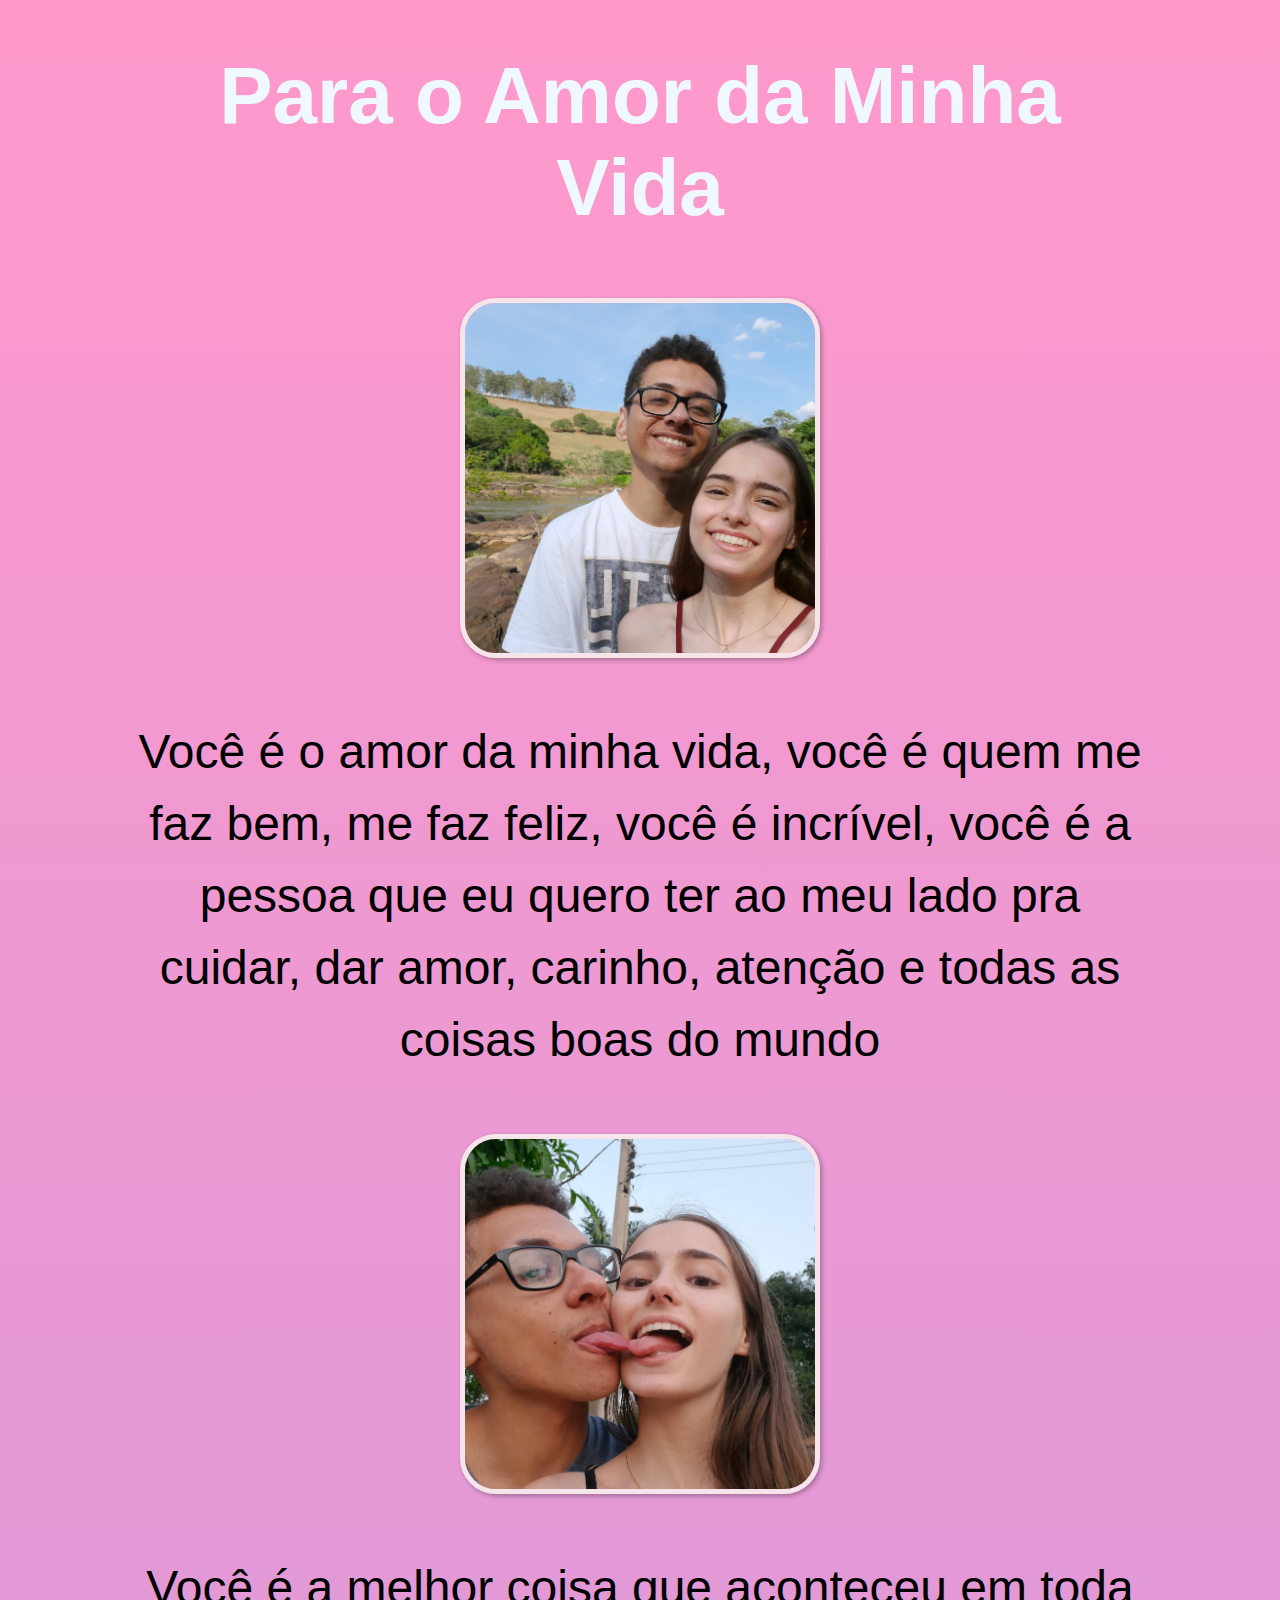
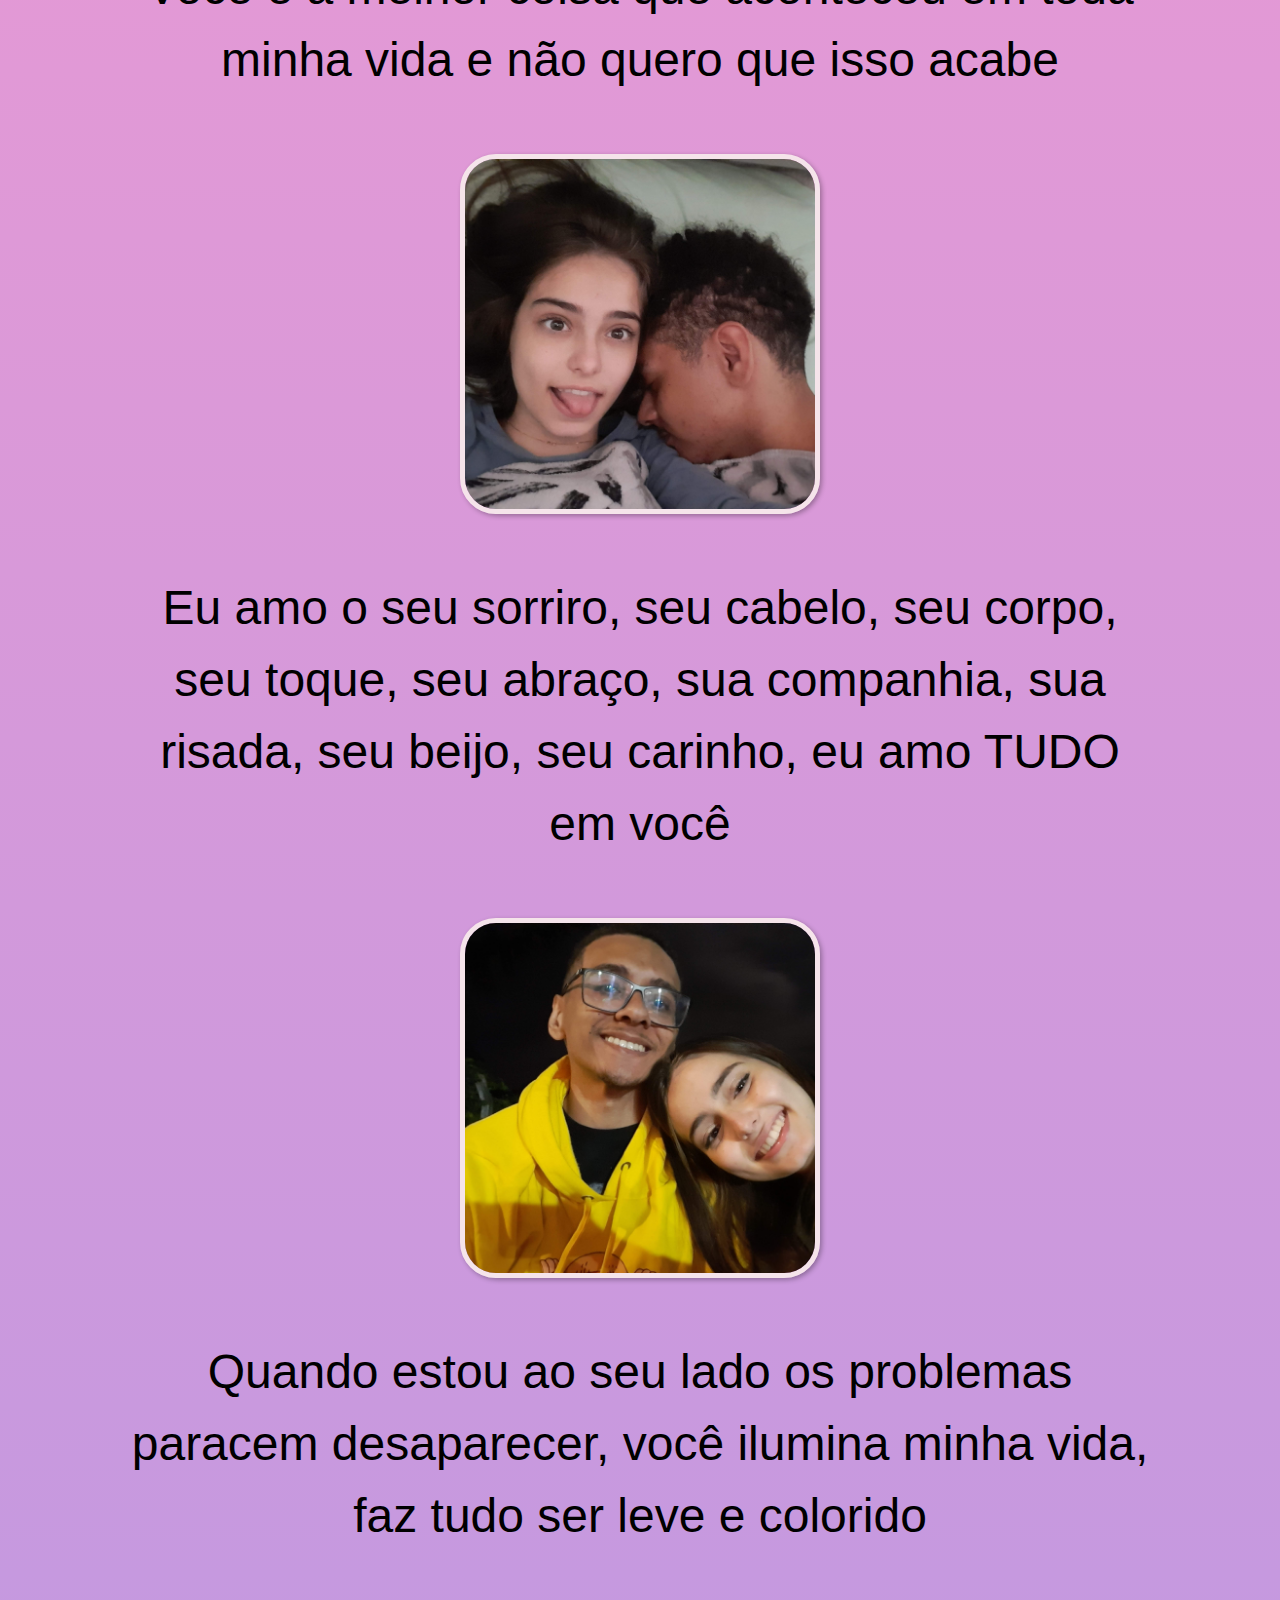
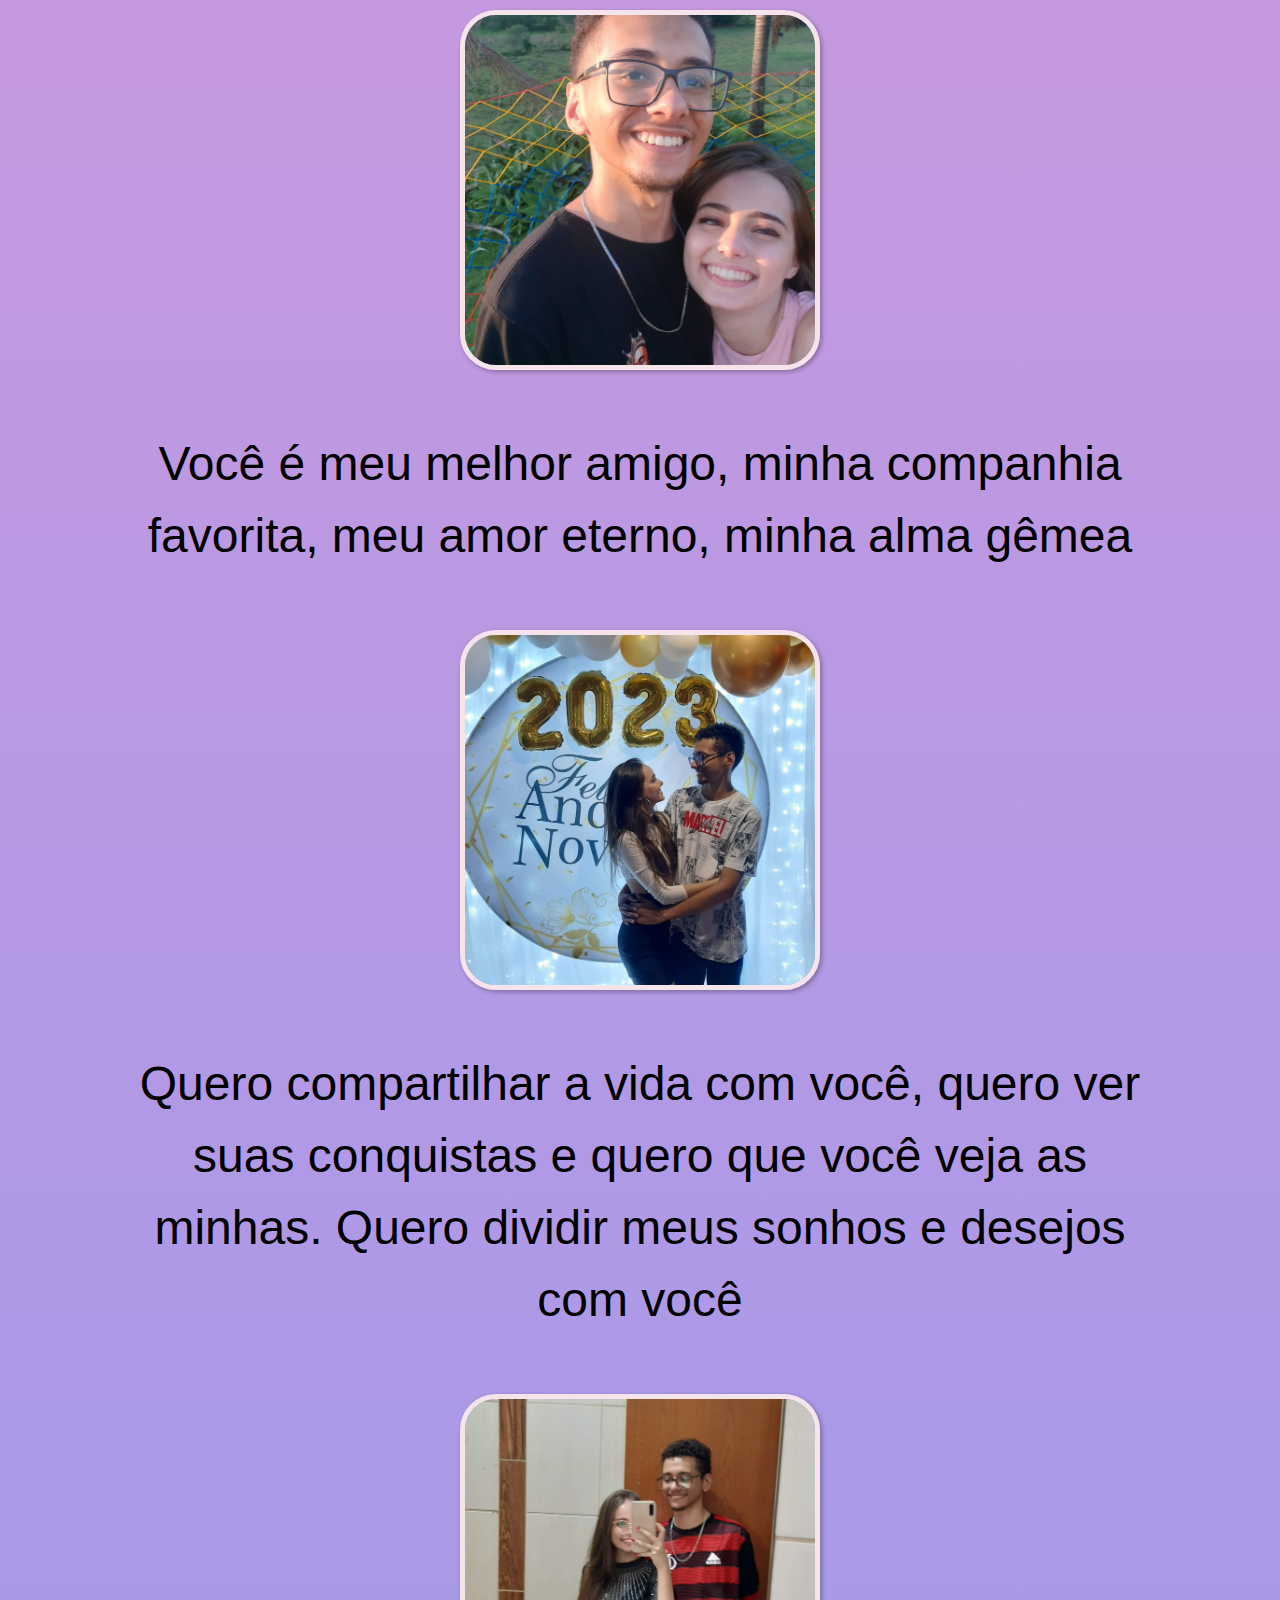
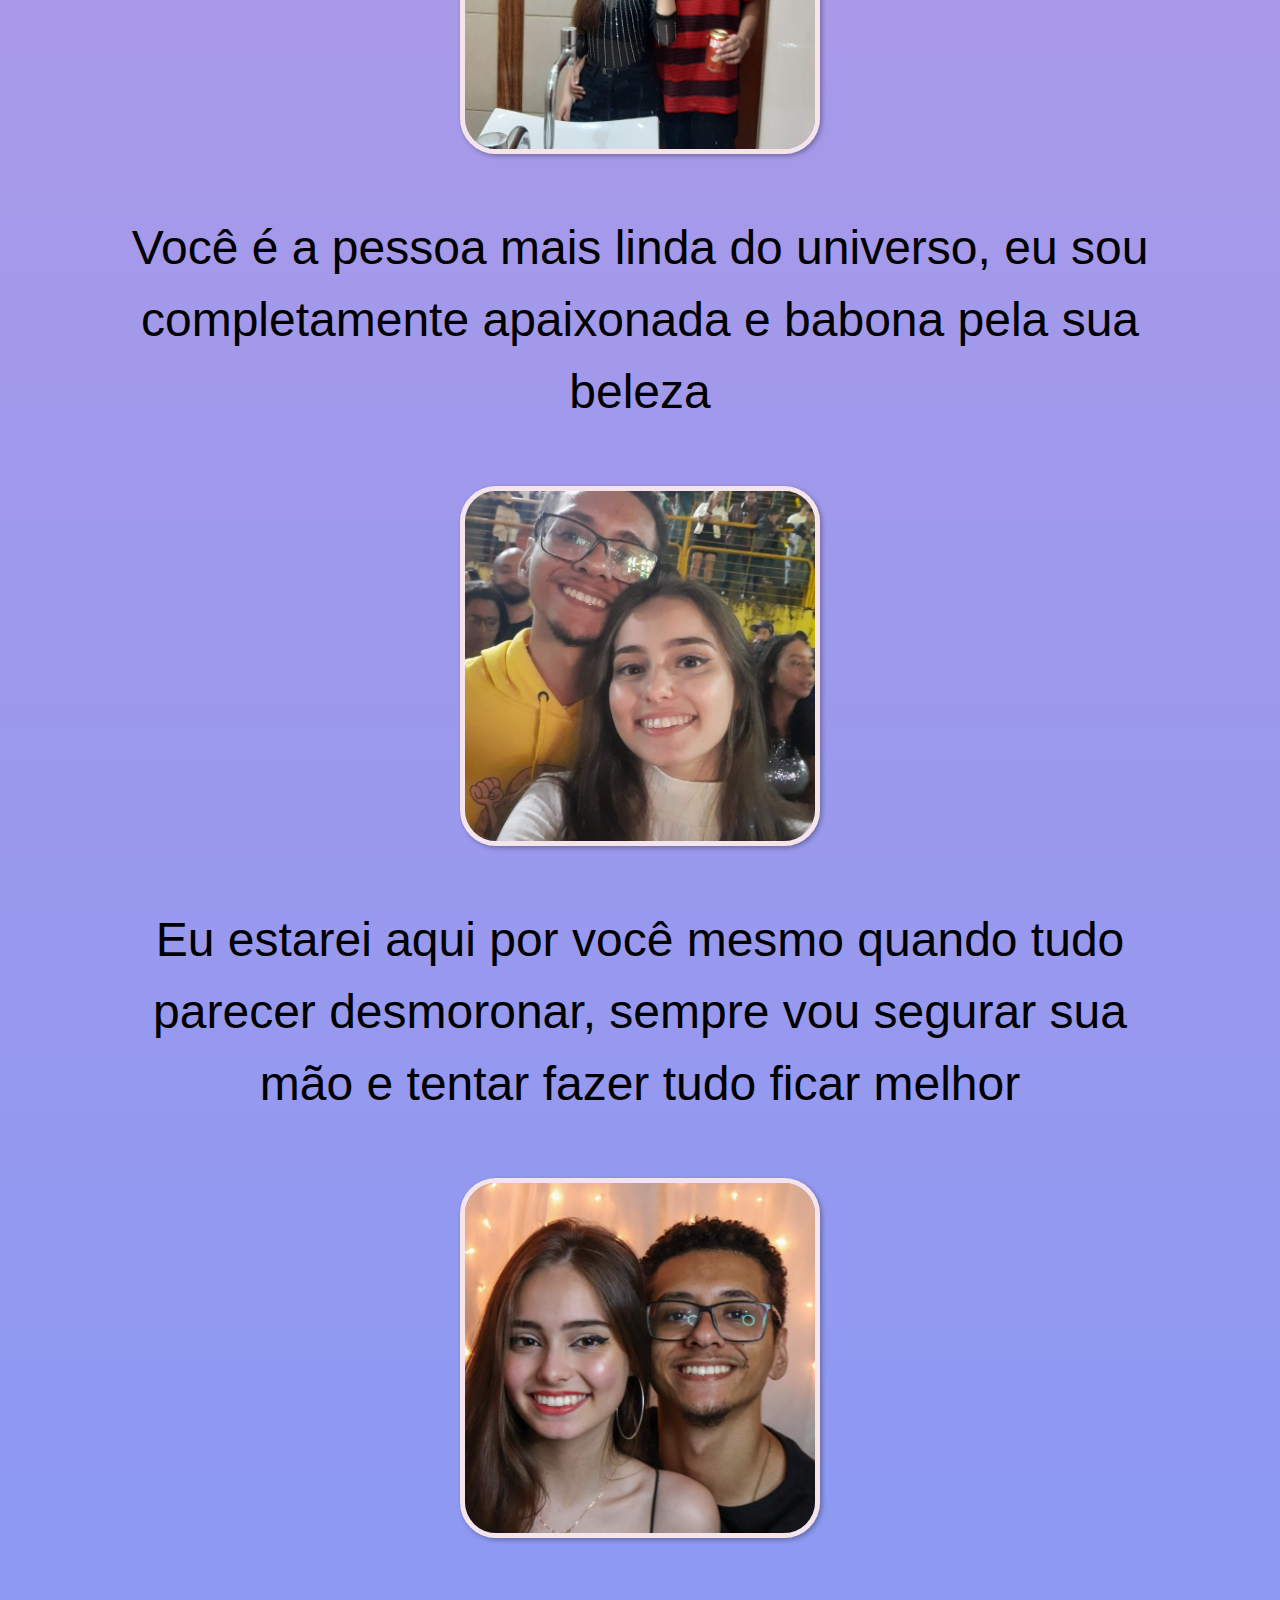
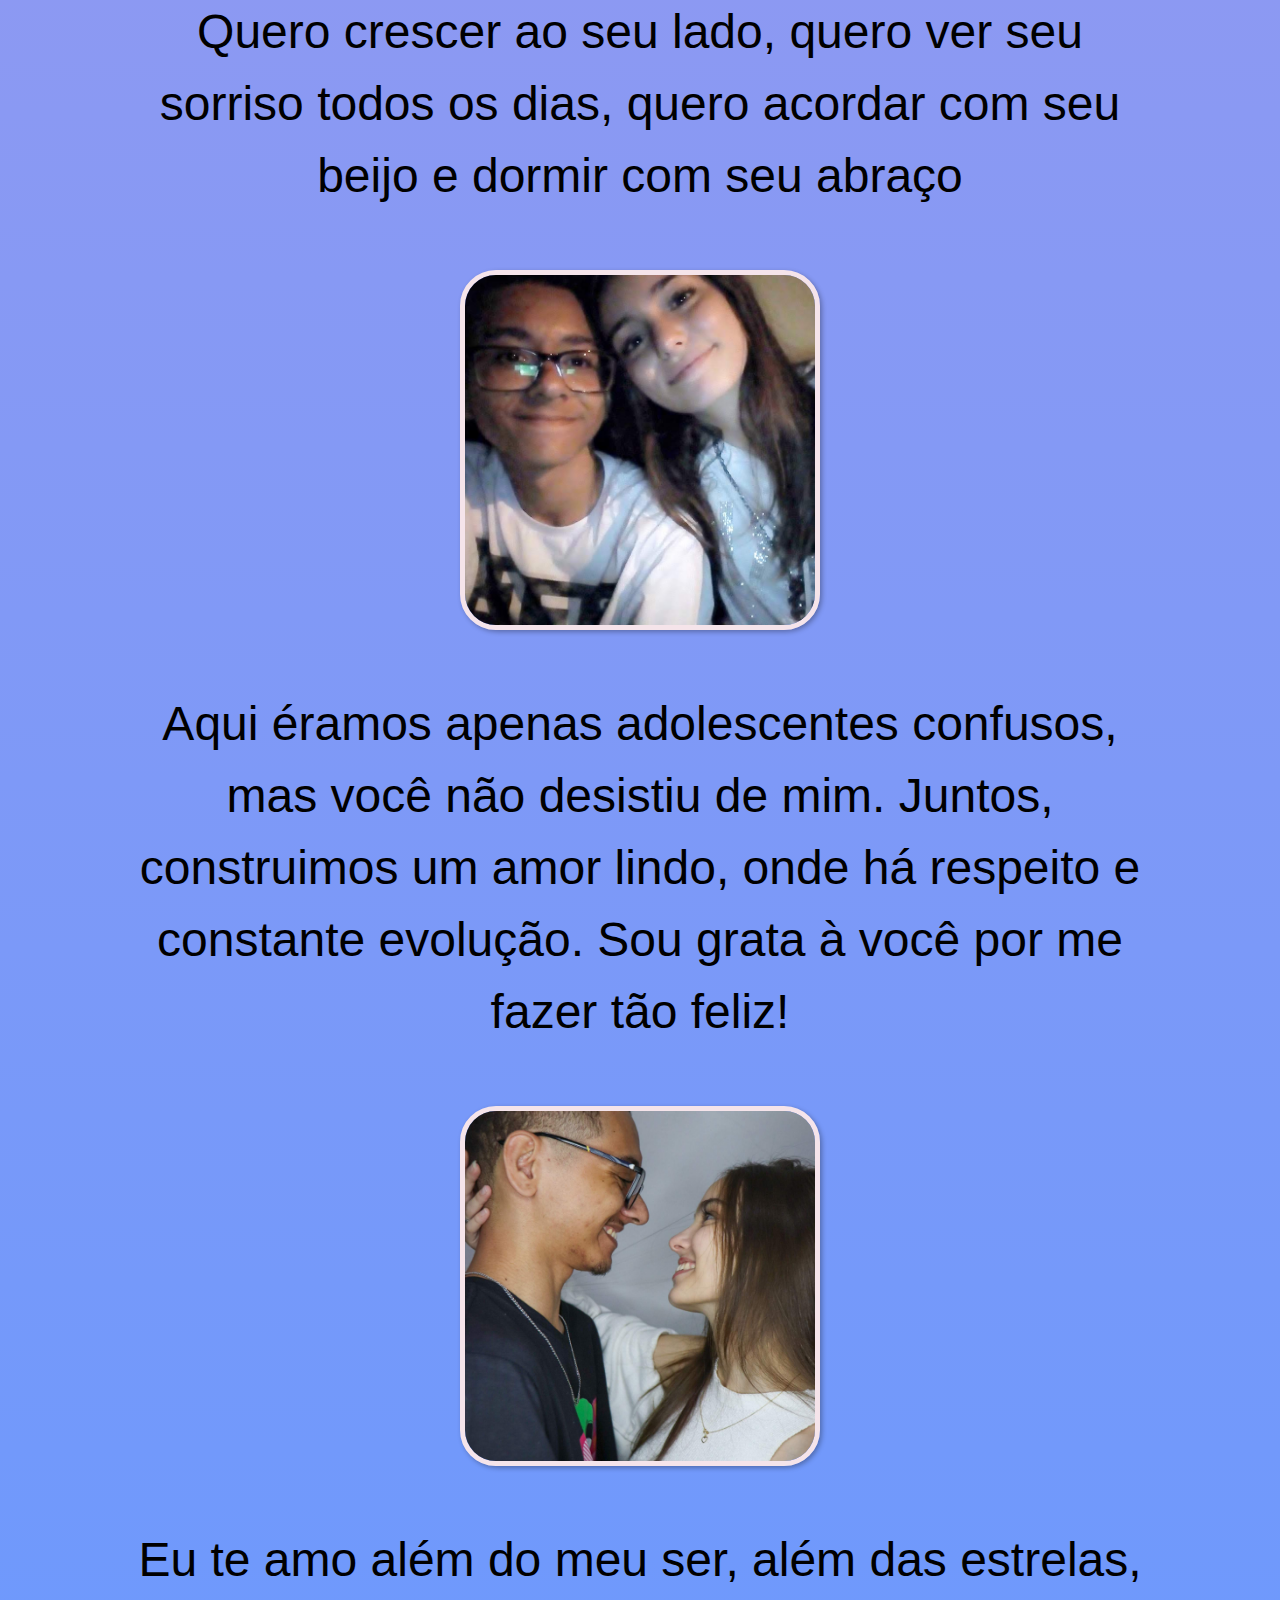
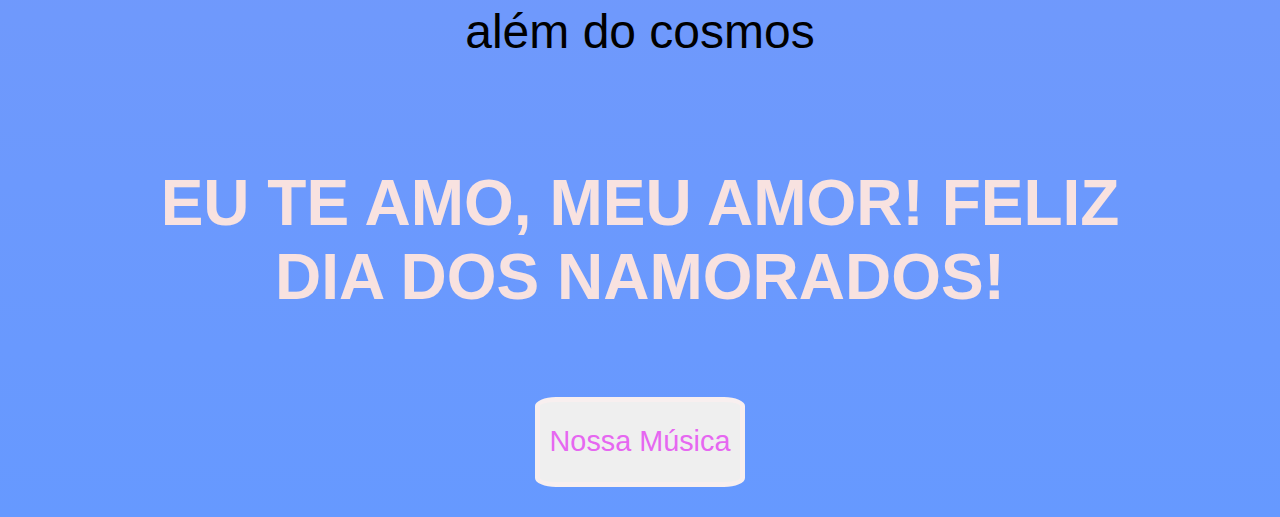
<file: index.html>
<!DOCTYPE html>
<html lang="pt-BR">
    <head>

        <meta charset="UTF-8">
        <title>Para meu Namorado</title>
        <link rel="stylesheet" href="style.css">

    </head>
    <body>
        <div class="container">
            <h1>Para o Amor da Minha Vida </h1>
        <div class="imagens">
            <img src="imagens/1.jpg" alt="Imagem 1">
            <p>Você é o amor da minha vida, você é quem me faz bem, me faz feliz, você é incrível, você é a pessoa que eu quero ter ao meu lado pra cuidar, dar amor, carinho, atenção e todas as coisas boas do mundo</p>

            <img src="imagens/2.jpg" alt="Imagem 2">
            <p>Você é a melhor coisa que aconteceu em toda minha vida e não quero que isso acabe</p>

            <img src="imagens/3.jpg" alt="Imagem 3">
            <p>Eu amo o seu sorriro, seu cabelo, seu corpo, seu toque, seu abraço, sua companhia, sua risada, seu beijo, seu carinho, eu amo TUDO em você</p>

            <img src="imagens/4.jpg" alt="Imagem 4">
            <p>Quando estou ao seu lado os problemas paracem desaparecer, você ilumina minha vida, faz tudo ser leve e colorido</p>

            <img src="imagens/5.jpg" alt="Imagem 5">
            <p>Você é meu melhor amigo, minha companhia favorita, meu amor eterno, minha alma gêmea</p>

            <img src="imagens/6.jpg" alt="Imagem 6">
            <p>Quero compartilhar a vida com você, quero ver suas conquistas e quero que você veja as minhas. Quero dividir meus sonhos e desejos com você</p>

            <img src="imagens/7.jpg" alt="Imagem 7">
            <p>Você é a pessoa mais linda do universo, eu sou completamente apaixonada e babona pela sua beleza</p>

            <img src="imagens/8.jpg" alt="Imagem 8">
            <p>Eu estarei aqui por você mesmo quando tudo parecer desmoronar, sempre vou segurar sua mão e tentar fazer tudo ficar melhor</p>

            <img src="imagens/9.jpg" alt="Imagem 9">
            <p>Quero crescer ao seu lado, quero ver seu sorriso todos os dias, quero acordar com seu beijo e dormir com seu abraço</p>

            <img src="imagens/10.jpg" alt="Imagem 10">
            <p>Aqui éramos apenas adolescentes confusos, mas você não desistiu de mim. Juntos, construimos um amor lindo, onde há respeito e constante evolução. Sou grata à você por me fazer tão feliz!</p>

            <img src="imagens/11.jpg" alt="Imagem 11">
            <p>Eu te amo além do meu ser, além das estrelas, além do cosmos</p>


        </div>

        <div class="textos">

        </div>

        <h2>EU TE AMO, MEU AMOR! FELIZ DIA DOS NAMORADOS!</h2>


        <a href="https://youtu.be/uJ8WG7dBHgA" target="_blank">
            <button>Nossa Música</button>
          </a>

        </div>

        </div>

    </body>

</html>
</file>
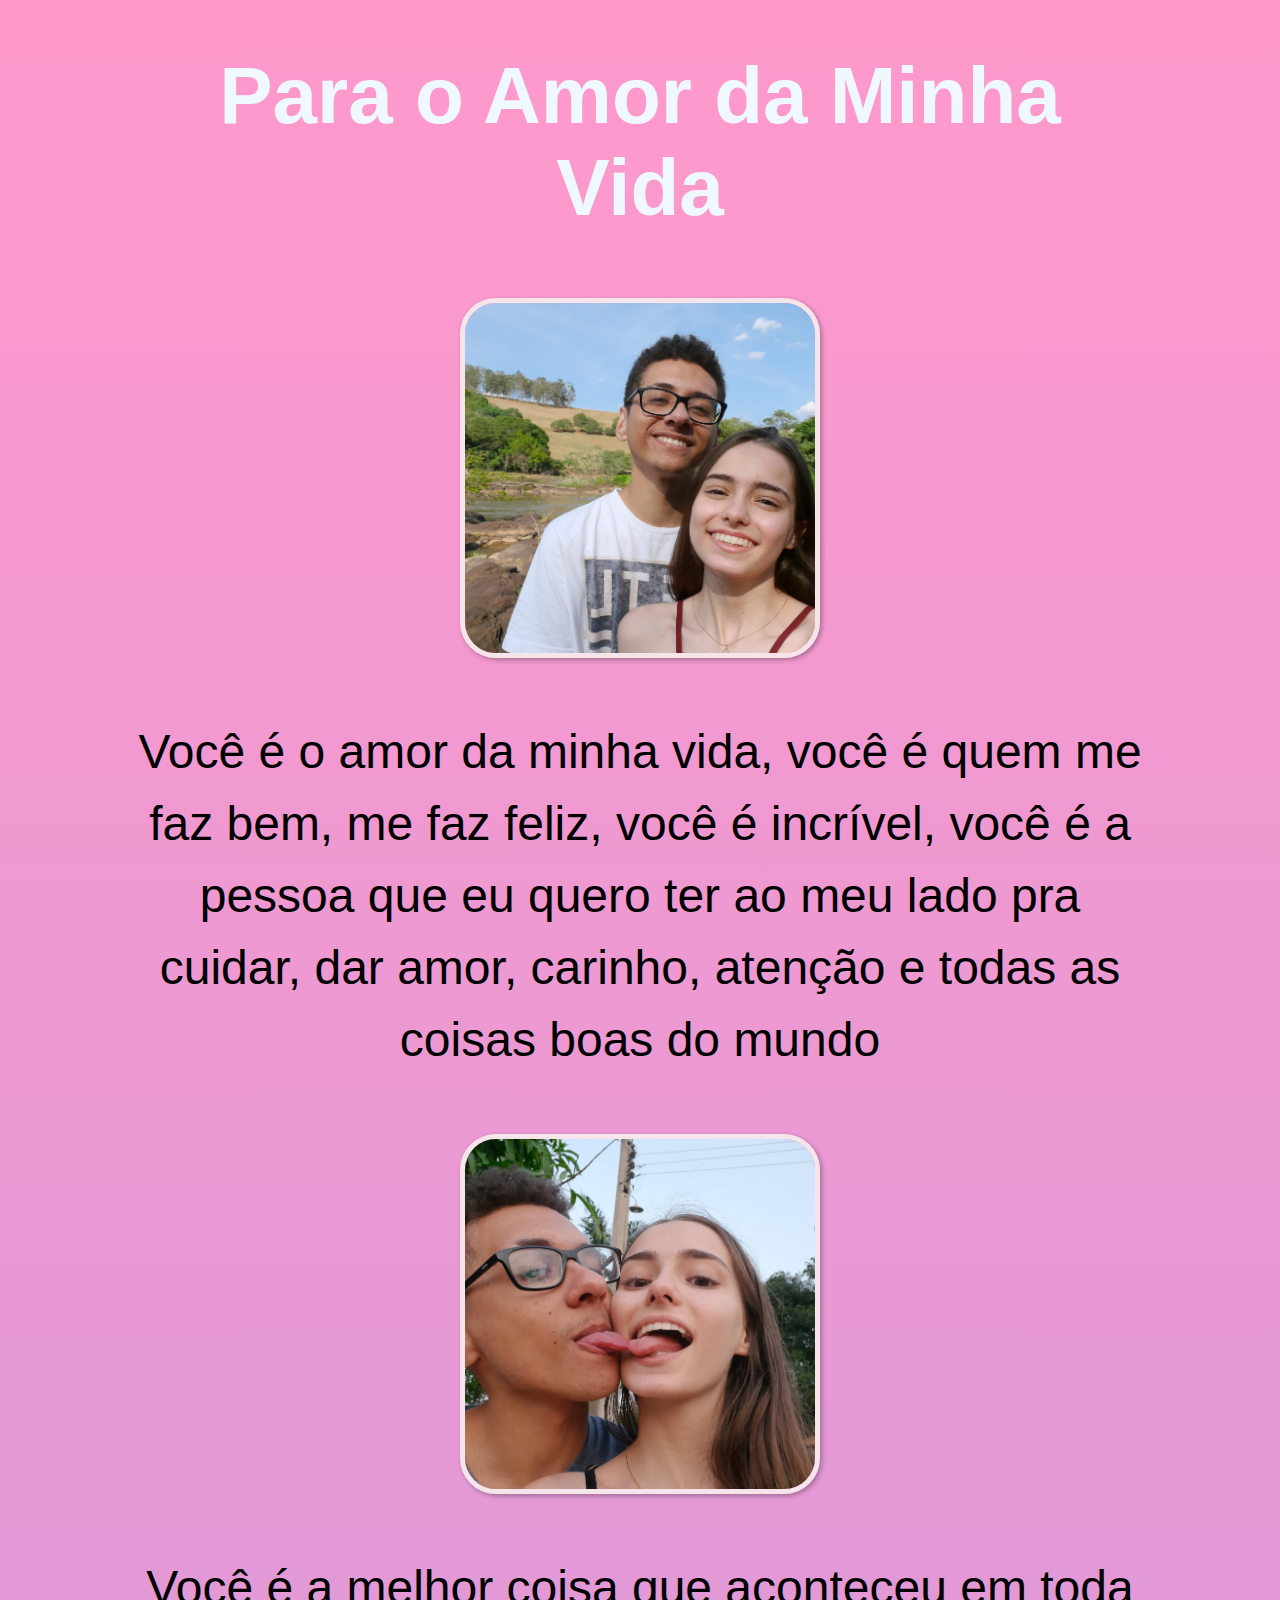
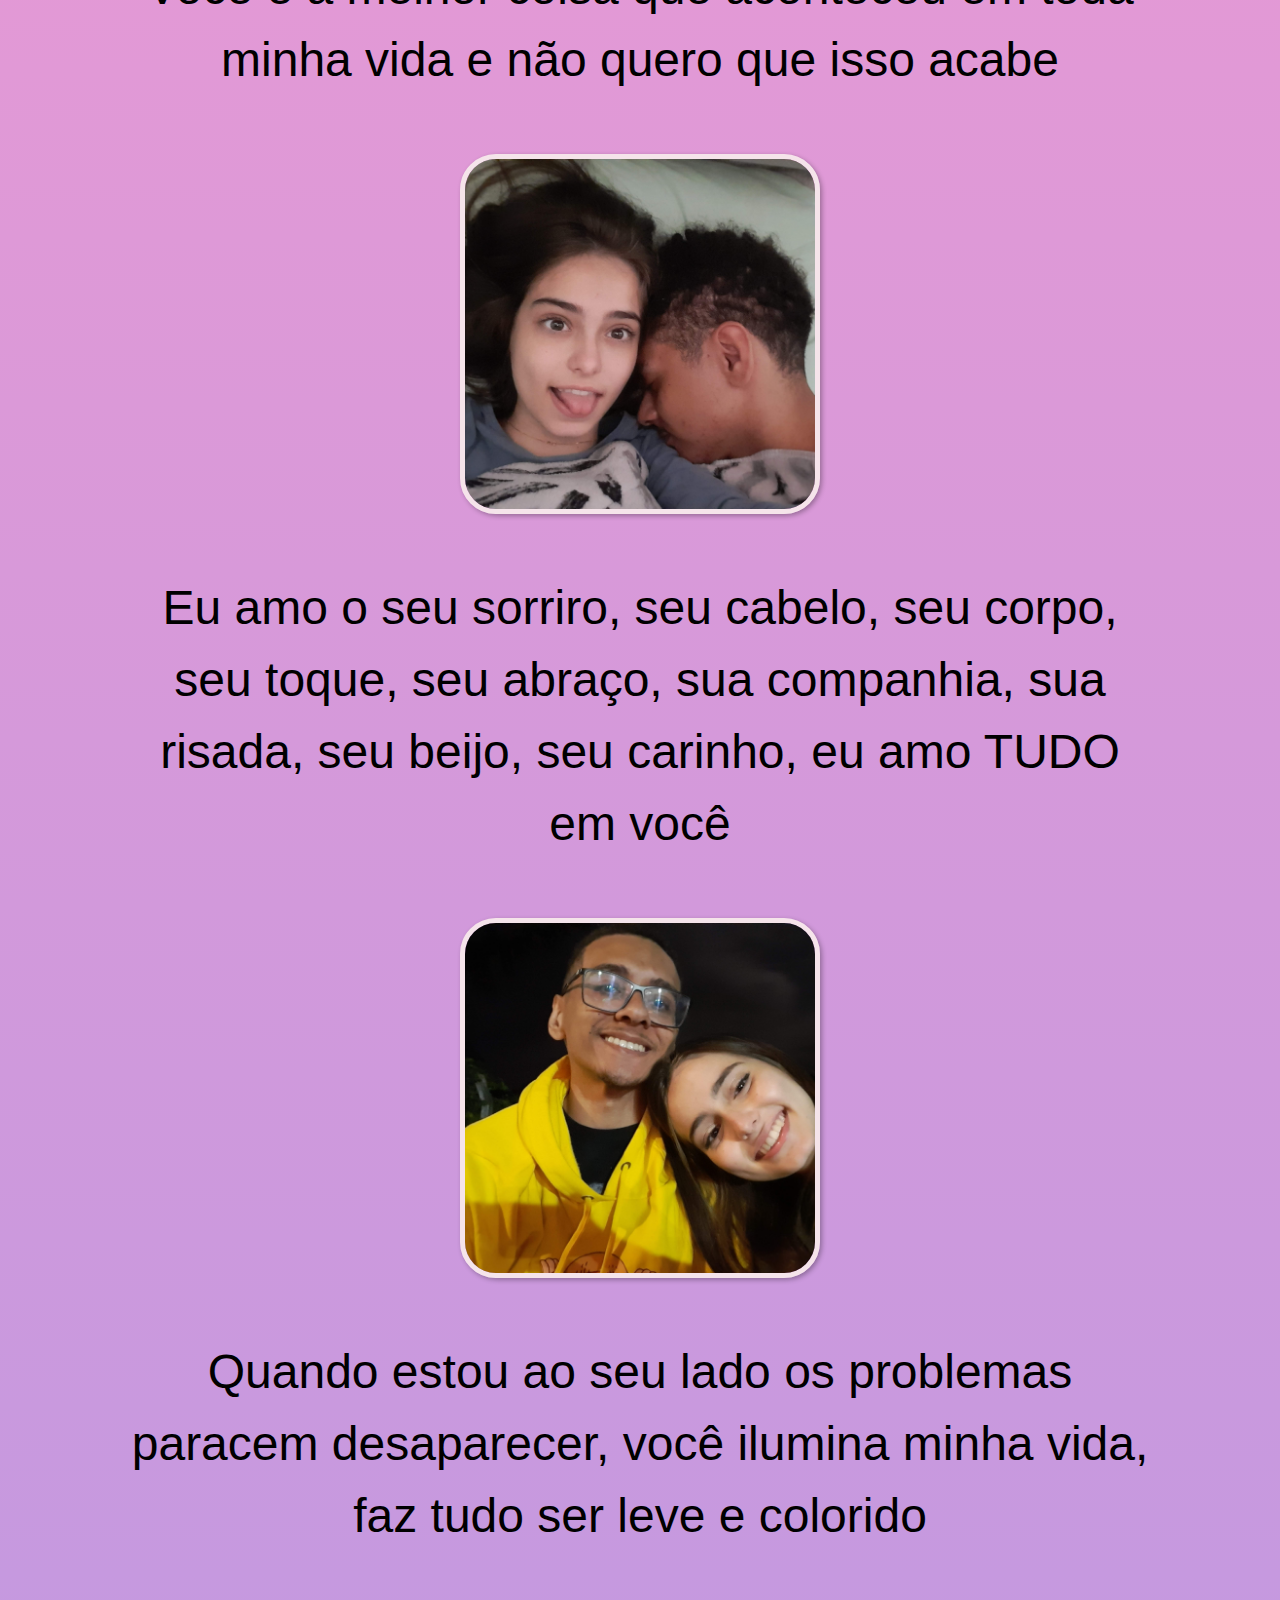
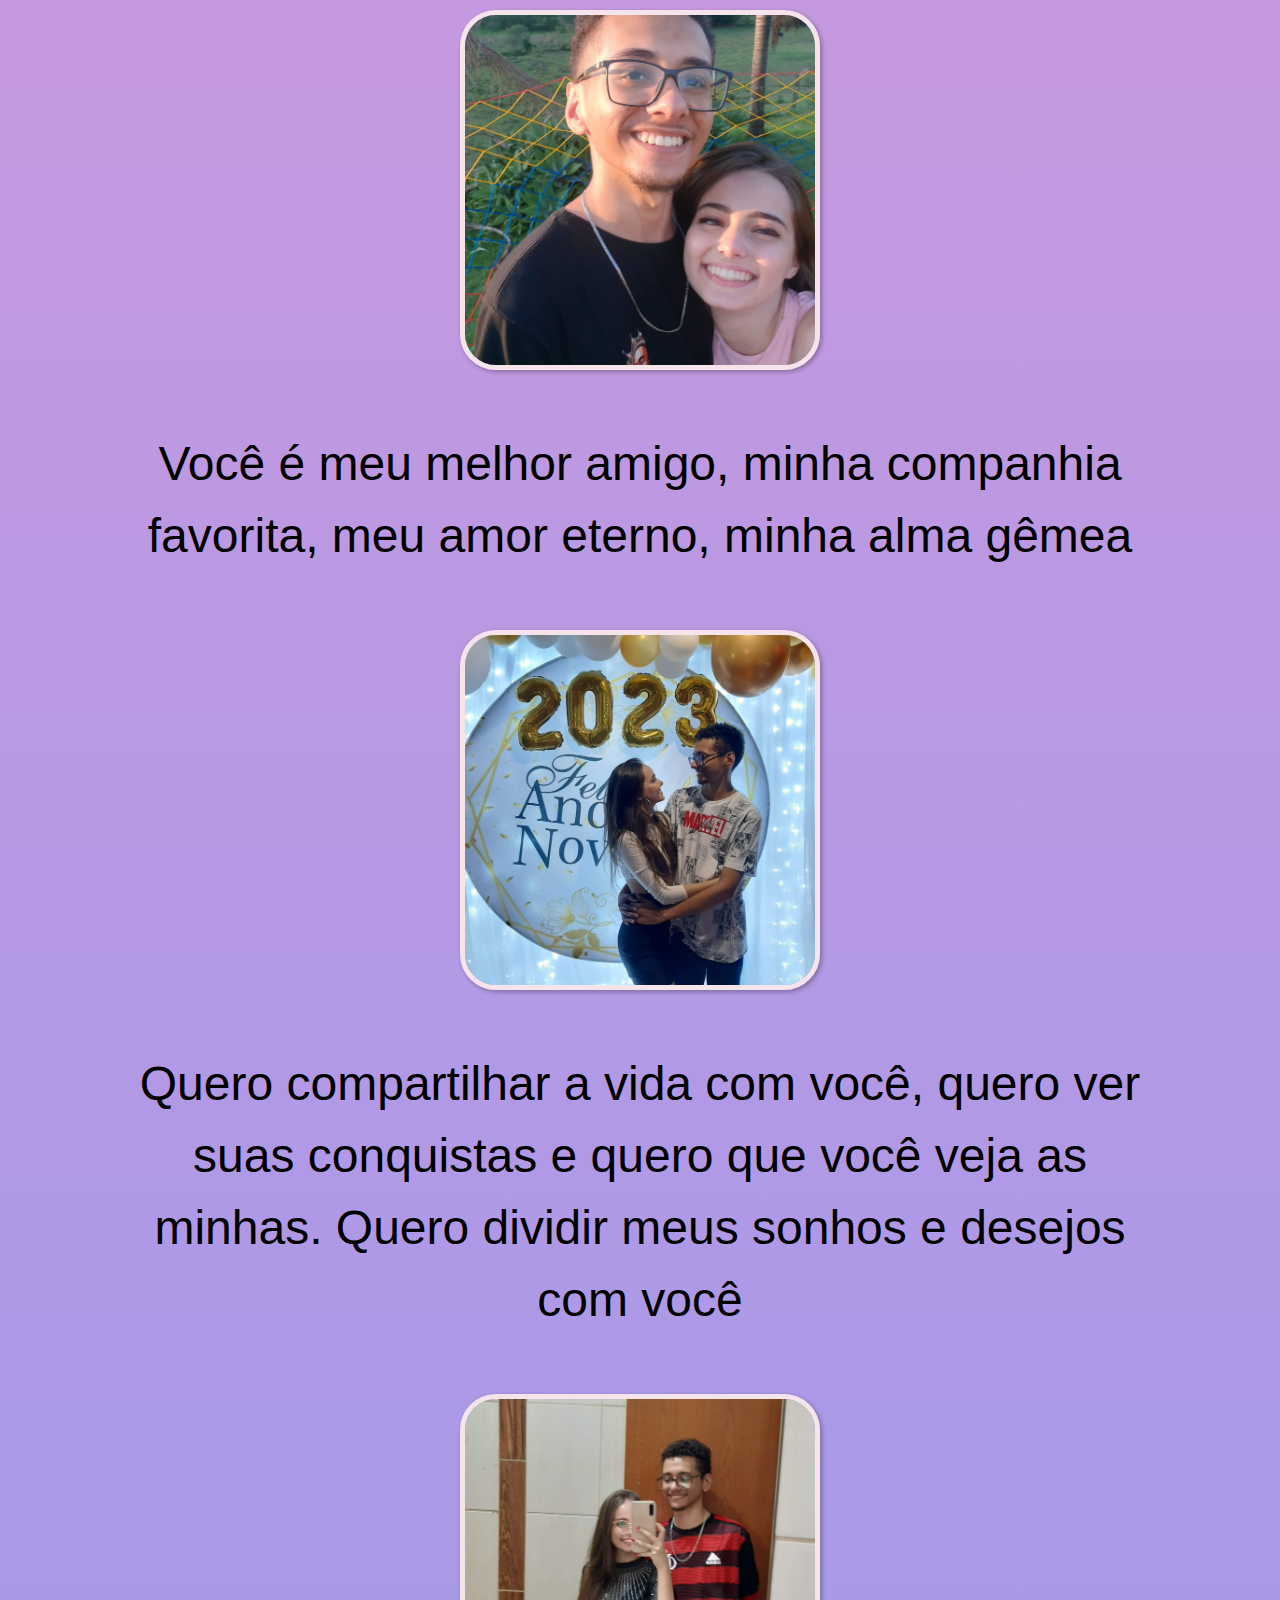
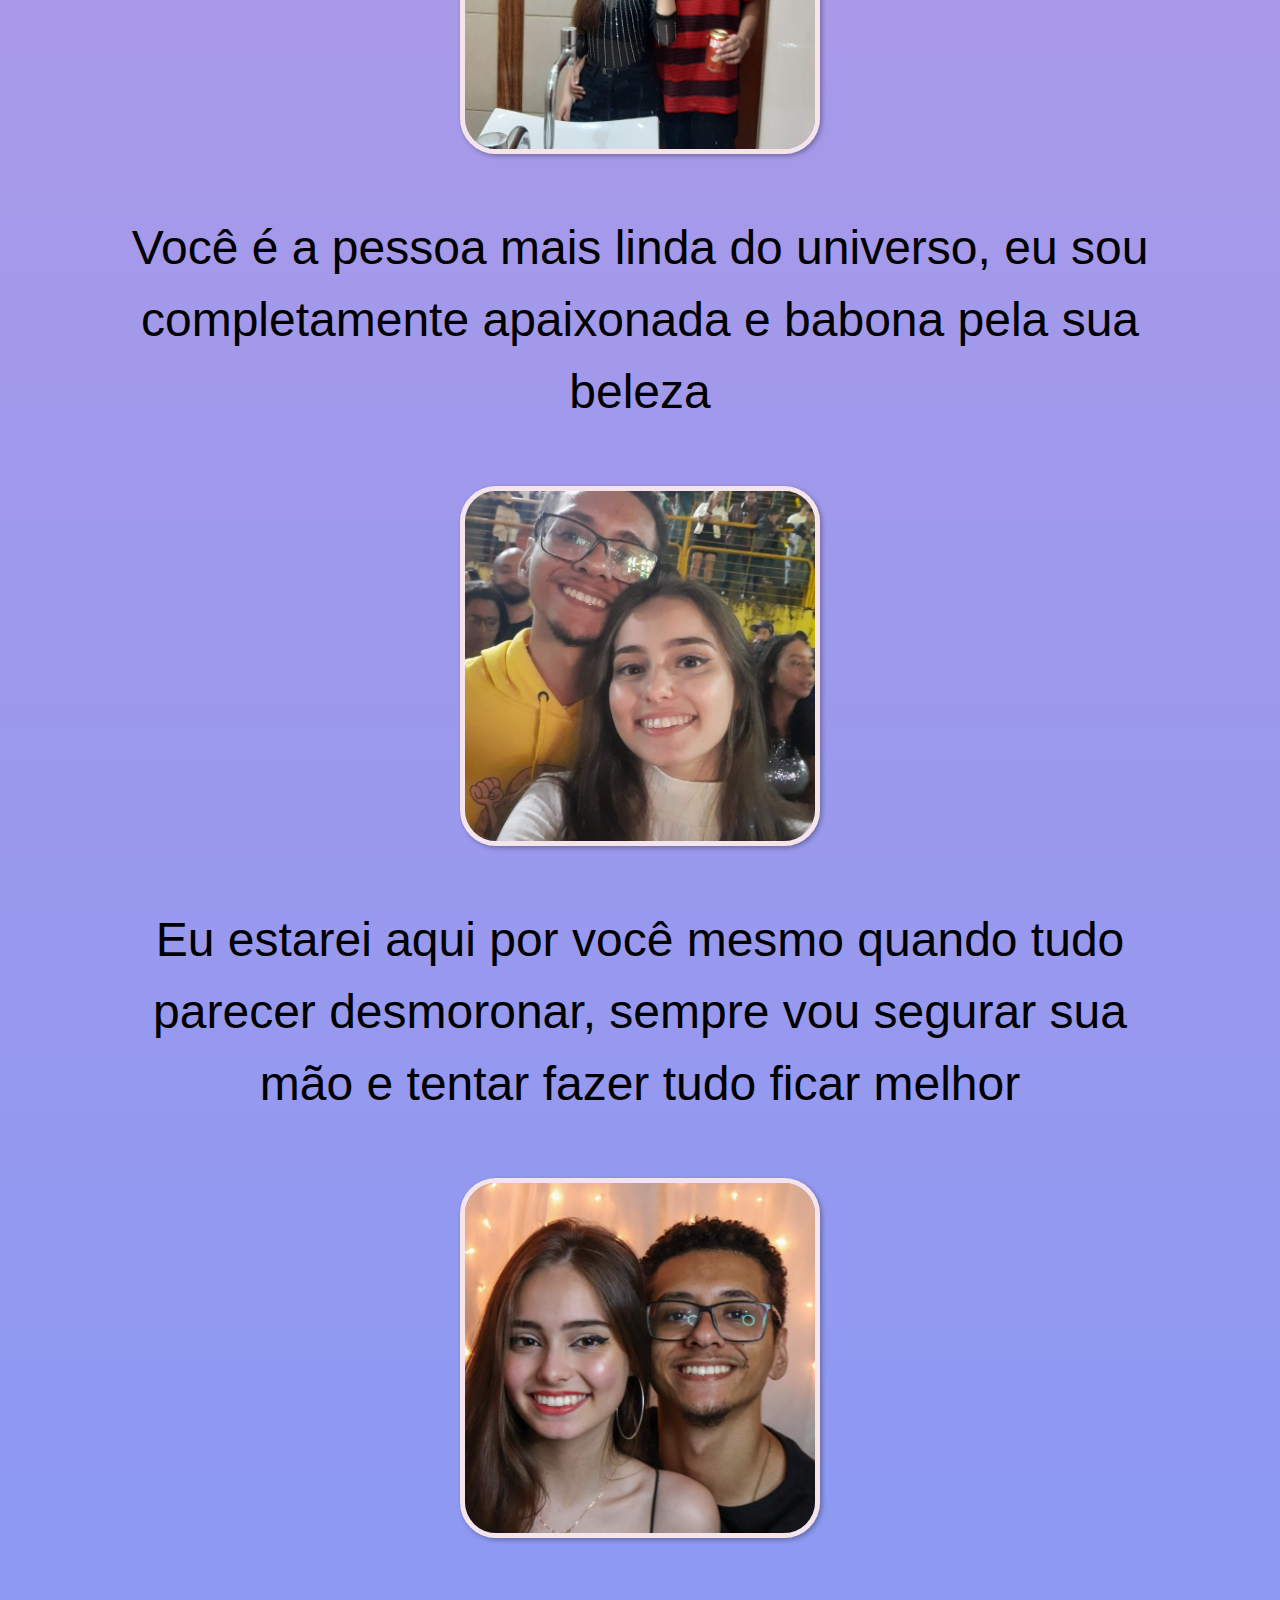
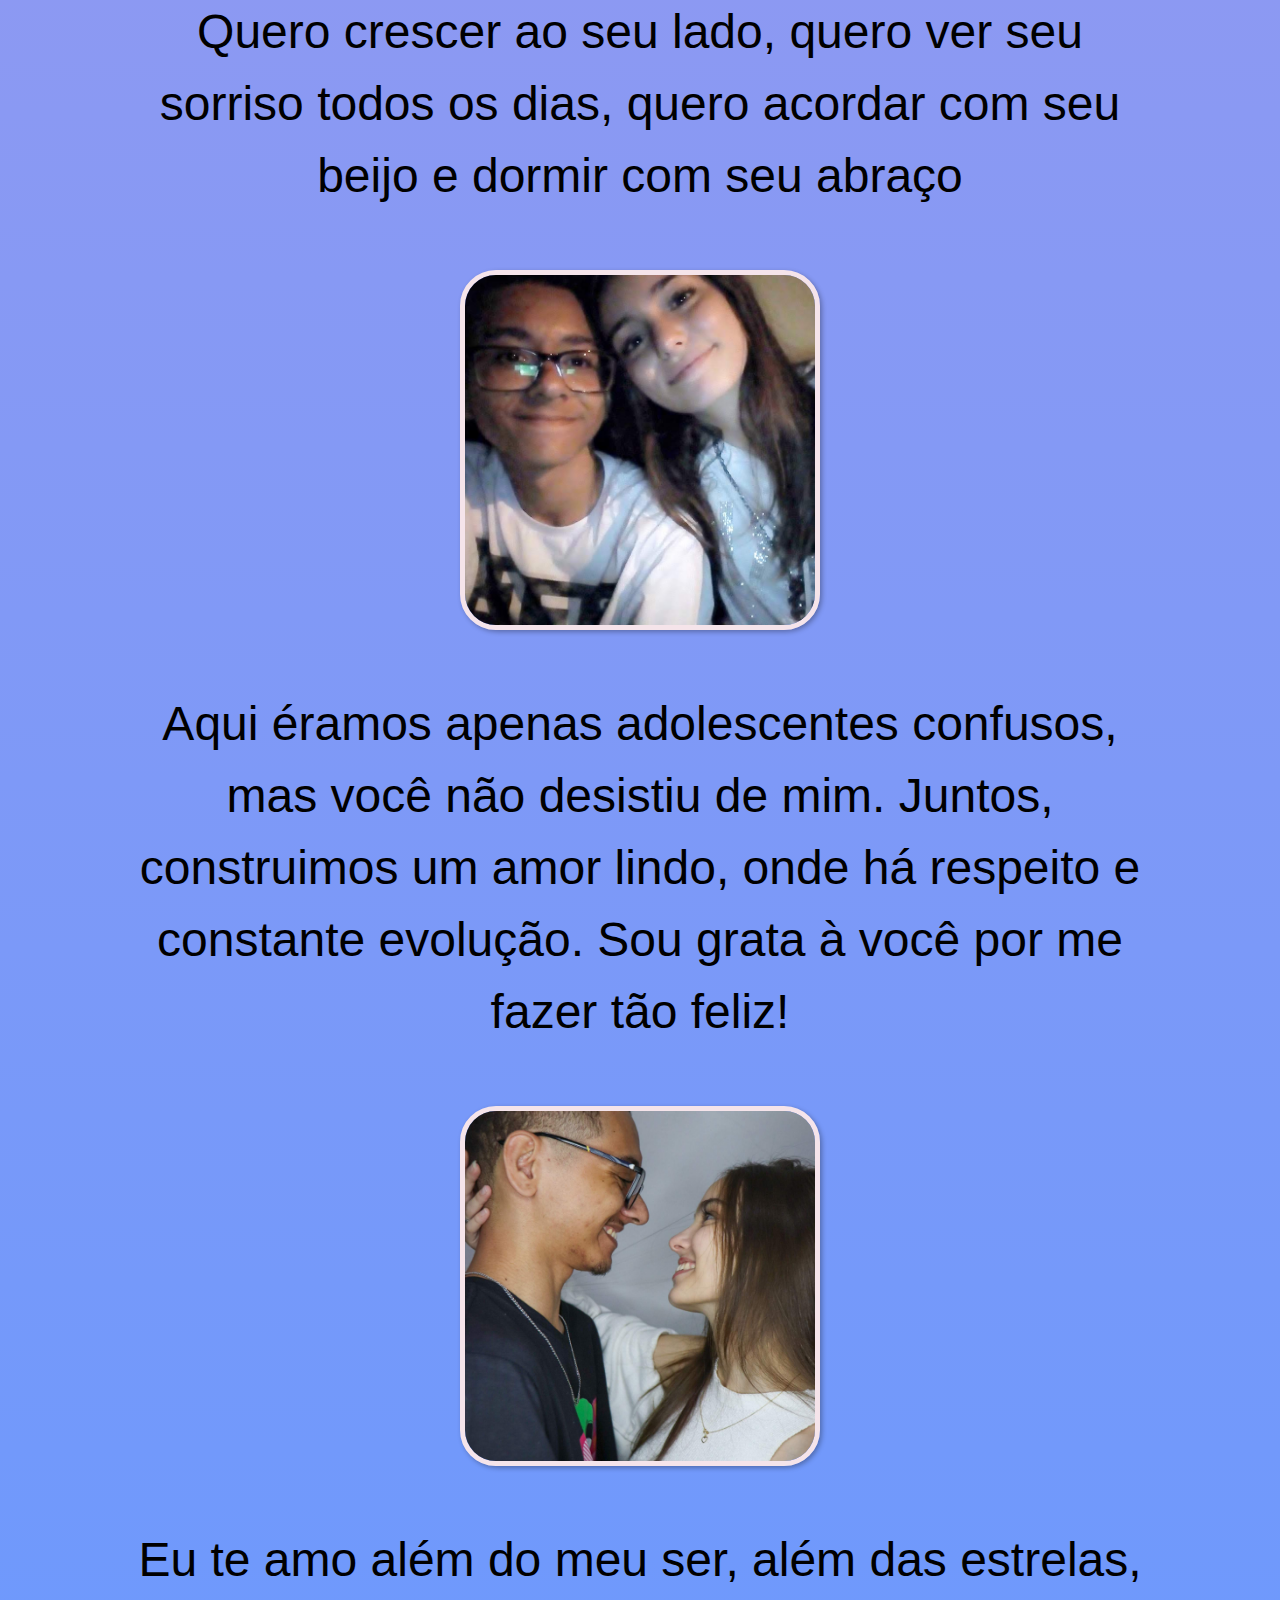
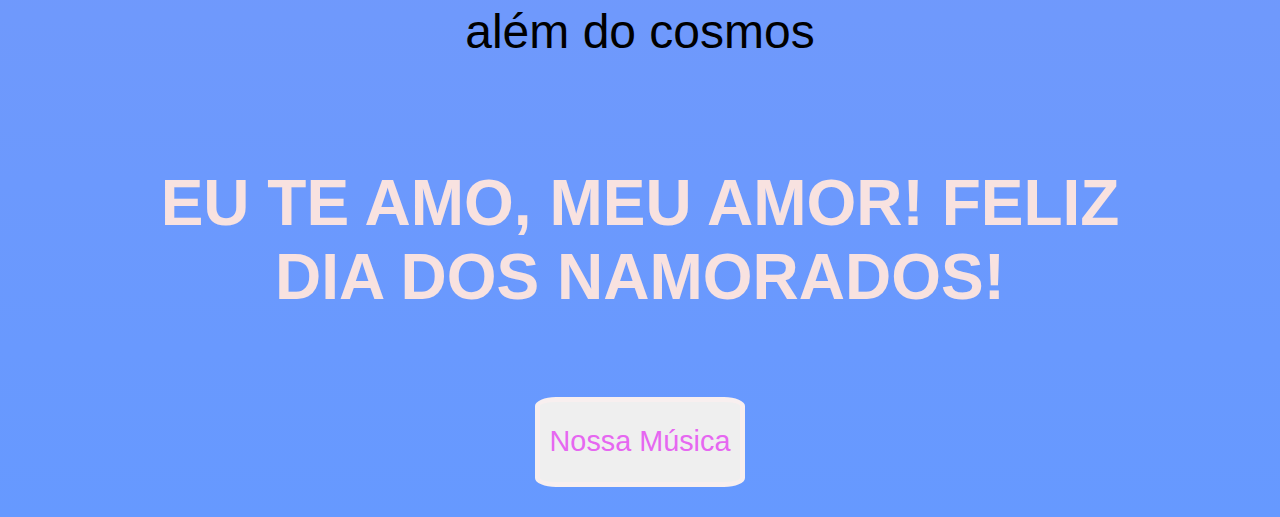
<file: amovc.html>
<!DOCTYPE html>
<html lang="pt-BR">
    <head>

        <meta charset="UTF-8">
        <title>Para meu Namorado</title>
        <link rel="stylesheet" href="style.css">

    </head>
    <body>
        <div class="container">
            <h1>Para o Amor da Minha Vida </h1>
        <div class="imagens">
            <img src="imagens/1.jpg" alt="Imagem 1">
            <p>Você é o amor da minha vida, você é quem me faz bem, me faz feliz, você é incrível, você é a pessoa que eu quero ter ao meu lado pra cuidar, dar amor, carinho, atenção e todas as coisas boas do mundo</p>

            <img src="imagens/2.jpg" alt="Imagem 2">
            <p>Você é a melhor coisa que aconteceu em toda minha vida e não quero que isso acabe</p>

            <img src="imagens/3.jpg" alt="Imagem 3">
            <p>Eu amo o seu sorriro, seu cabelo, seu corpo, seu toque, seu abraço, sua companhia, sua risada, seu beijo, seu carinho, eu amo TUDO em você</p>

            <img src="imagens/4.jpg" alt="Imagem 4">
            <p>Quando estou ao seu lado os problemas paracem desaparecer, você ilumina minha vida, faz tudo ser leve e colorido</p>

            <img src="imagens/5.jpg" alt="Imagem 5">
            <p>Você é meu melhor amigo, minha companhia favorita, meu amor eterno, minha alma gêmea</p>

            <img src="imagens/6.jpg" alt="Imagem 6">
            <p>Quero compartilhar a vida com você, quero ver suas conquistas e quero que você veja as minhas. Quero dividir meus sonhos e desejos com você</p>

            <img src="imagens/7.jpg" alt="Imagem 7">
            <p>Você é a pessoa mais linda do universo, eu sou completamente apaixonada e babona pela sua beleza</p>

            <img src="imagens/8.jpg" alt="Imagem 8">
            <p>Eu estarei aqui por você mesmo quando tudo parecer desmoronar, sempre vou segurar sua mão e tentar fazer tudo ficar melhor</p>

            <img src="imagens/9.jpg" alt="Imagem 9">
            <p>Quero crescer ao seu lado, quero ver seu sorriso todos os dias, quero acordar com seu beijo e dormir com seu abraço</p>

            <img src="imagens/10.jpg" alt="Imagem 10">
            <p>Aqui éramos apenas adolescentes confusos, mas você não desistiu de mim. Juntos, construimos um amor lindo, onde há respeito e constante evolução. Sou grata à você por me fazer tão feliz!</p>

            <img src="imagens/11.jpg" alt="Imagem 11">
            <p>Eu te amo além do meu ser, além das estrelas, além do cosmos</p>


        </div>

        <div class="textos">

        </div>

        <h2>EU TE AMO, MEU AMOR! FELIZ DIA DOS NAMORADOS!</h2>


        <a href="https://youtu.be/uJ8WG7dBHgA" target="_blank">
            <button>Nossa Música</button>
          </a>

        </div>

        </div>

    </body>

</html>
</file>
<file: style.css>
body {
    background: linear-gradient(to bottom, #ff99cc, #6699ff);
    margin: 0;
    padding: 0;
    font-family: 'Gill Sans', 'Gill Sans MT', Calibri, 'Trebuchet MS', sans-serif;
}

.container {
    width: 80%;
    margin: 0 auto;
    text-align: center;
}

h1 {
    font-size: 5em;
    color: aliceblue;
    margin-top: 50px;
}

.imagens {
    display: flex;
    justify-content: center;
    flex-wrap: wrap;
    margin-top: 50px;
}

.imagens img{
    width: 350px;
    height: 350px;
    object-fit: cover;
    margin: 10px;
    border-radius: 10%;
    border: 5px solid rgb(245, 228, 234);
    box-shadow: 2px 2px 5px rgba(0, 0, 0, 0.3);
}

.textos {
    margin-top: 50px;

}

p {
    font-size: 3rem;
    line-height: 1.5;
    color: rgb(0, 0, 0);

}

h2 {
    font-size: 4em;
    color: rgb(248, 226, 224);
    margin-top: 50px;
}

button{
    border-radius: 10%;
    border: 5px solid rgb(248, 239, 239);
    width: 210px;
    height: 90px;
    font-size: 1.8rem;
    color: #e667f1;
    margin: 30px;
}
</file>
